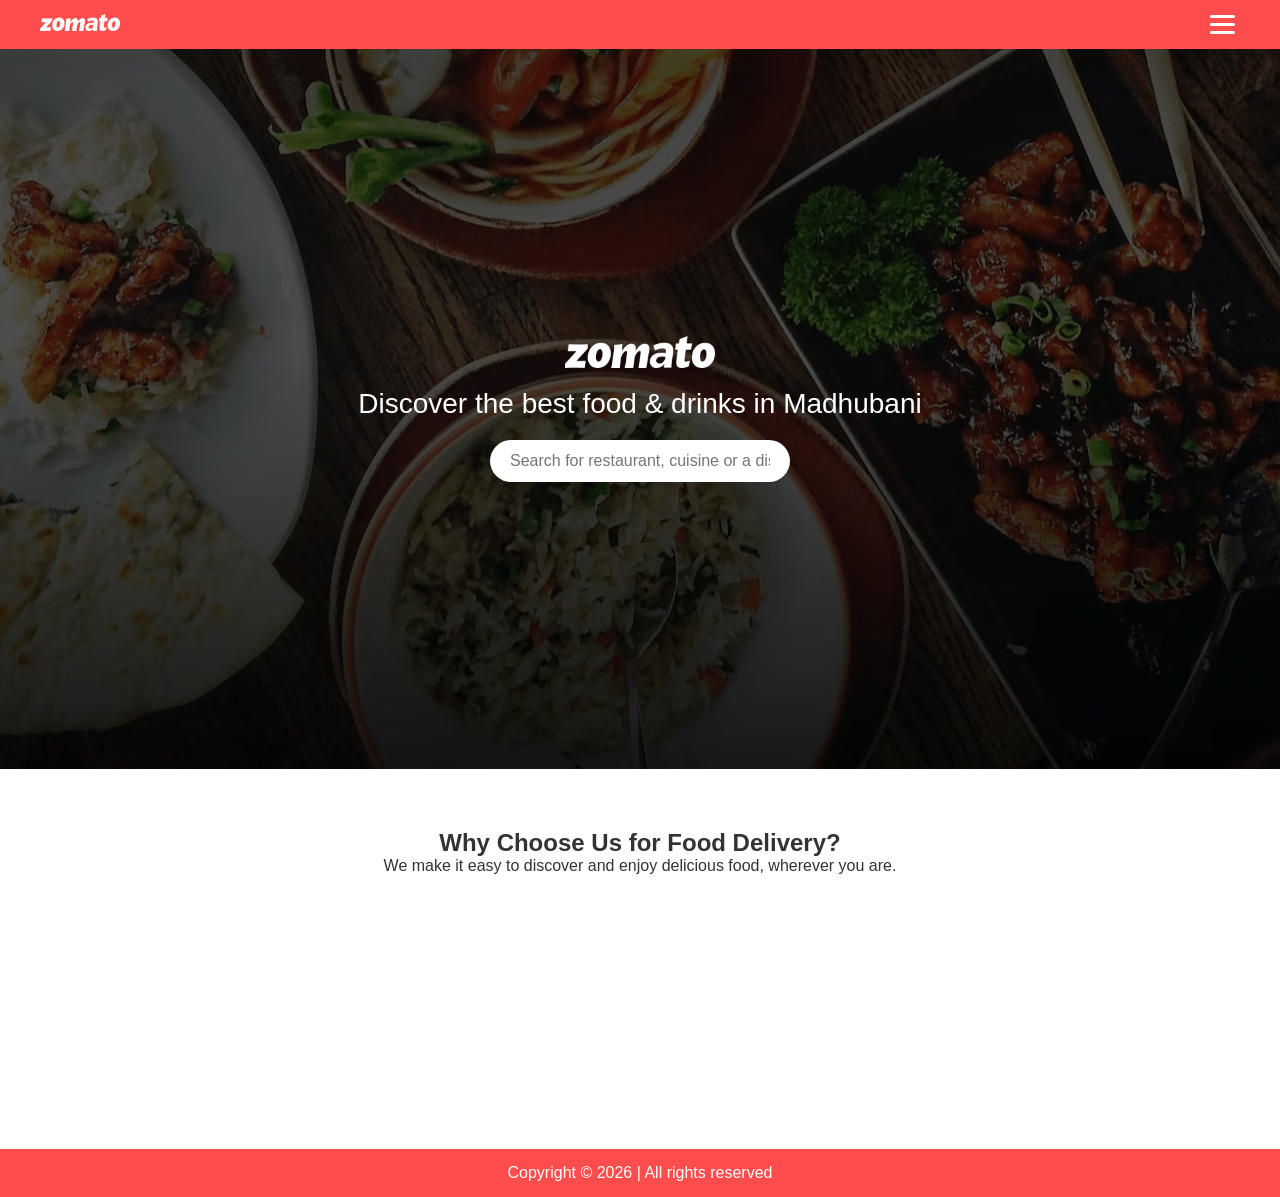
<file: index.html>
<!Doctype html>
<html lang="en">
  <head>
    <meta charset="UTF-8" />
    <meta name="viewport" content="width=device-width, initial-scale=1.0" />
    <title>Zomato - Order food online</title>
    <link rel="stylesheet" href="./css/style.css" />
  </head>

  <body>
    <header>
      <div class="logo">
        <img src="./image/logo.png" alt="Logo"/>
      </div>

     
      <div class="hamburger" onclick="toggleMenu()">
        <span></span>
        <span></span>
        <span></span>
      </div>

      
      <nav id="navMenu" class="nav-hidden">
  <ul>
    <li><a href="https://affan-anwar.github.io/zomato-web-app/">Home</a></li>
    <li><a href="./HTML/login.html">Login</a></li>
    <li><a href="./HTML/signup.html">Signup</a></li>
    <li><a href="./HTML/favorites.html">Favorites</a></li>
    <li><a href="./HTML/cart.html">Cart</a></li>
    <li><a href="./HTML/orders.html">Orders</a></li>
    <li><a href="./HTML/profile.html">Profile</a></li>
    <li><a href="./HTML/investor.html">Investor</a></li>
    <li><a href="./HTML/admin.html">Admin</a></li>
    <li><a href="./HTML/dashboard.html">Dashboard</a></li>
  </ul>
</nav>
    </header>

    <main>
      <section>
        <img src="./image/logo.png" alt="">
        <p>Discover the best food & drinks in Madhubani</p>
        <input placeholder="Search for restaurant, cuisine or a dish">
      </section>

      <section>
        <h2>Why Choose Us for Food Delivery?</h2>
        <p>We make it easy to discover and enjoy delicious food, wherever you are.</p>

        <div class="main-features">
          <div class="feature">
            <h3>Fast Delivery</h3>
            <p>Our reliable delivery partners ensure your food reaches you in no time.</p>
          </div>

          <div class="feature">
            <h3>Variety of Choices</h3>
            <p>From local favorites to global cuisines, we offer a wide range of options to satisfy every craving.</p>
          </div>

          <div class="feature">
            <h3>Easy Payment</h3>
            <p>Pay seamlessly through multiple payment options, including cash on delivery and online payments.</p>
          </div>
        </div>
      </section>
    </main>

    <footer>
      Copyright &copy; 2026 | All rights reserved
    </footer>

    <script src="./JavaScript/script.js"></script>
  </body>
</html>
</file>
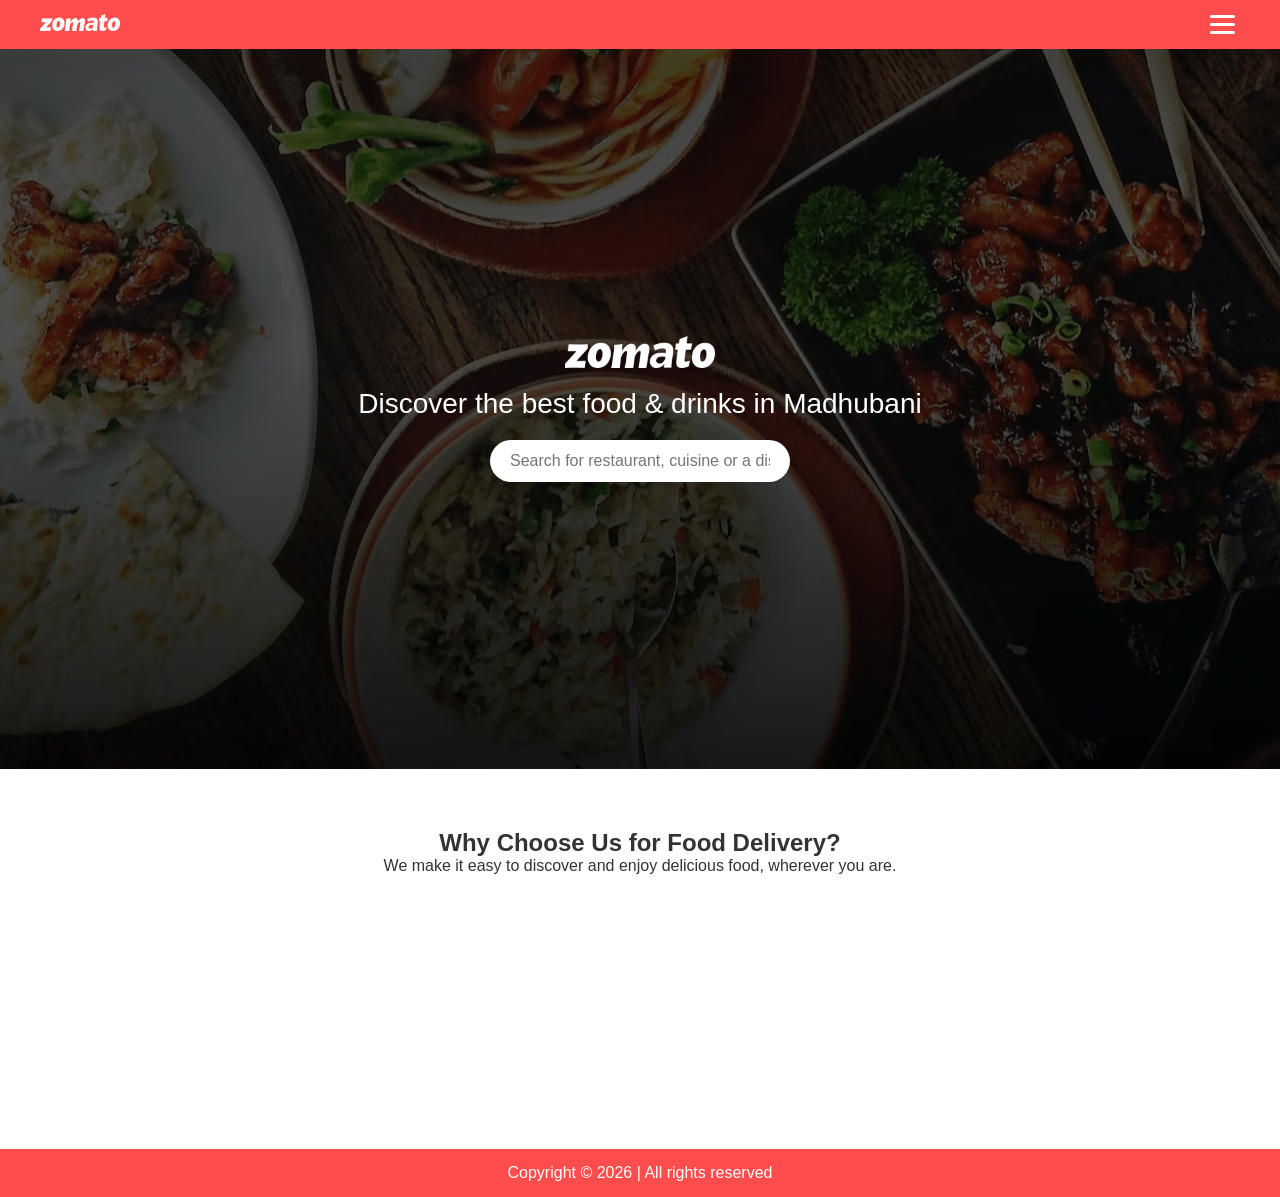
<file: HTML/index.html>
<!Doctype html>
<html lang="en">
  <head>
    <meta charset="UTF-8" />
    <meta name="viewport" content="width=device-width, initial-scale=1.0" />
    <title>Zomato - Order food online</title>
    <link rel="stylesheet" href="../css/style.css" />
  </head>

  <body>
    <header>
      <div class="logo">
        <img src="../image/logo.png" />
      </div>

     
      <div class="hamburger" onclick="toggleMenu()">
        <span></span>
        <span></span>
        <span></span>
      </div>

      
      <nav id="navMenu" class="nav-hidden">
        <ul>
          <li><a href="login.html">Login</a></li>
          <li><a href="signup.html">Signup</a></li>
          <li><a href="favorites.html">Favorites</a></li>
          <li><a href="cart.html">Cart</a></li>
          <li><a href="orders.html">Orders</a></li>
          <li><a href="profile.html">Profile</a></li>
          <li><a href="investor.html">Investor</a></li>
          <li><a href="admin.html">Admin</a></li>
          <li><a href="dashboard.html">Dashboard</a></li>
        </ul>
      </nav>
    </header>

    <main>
      <section>
        <img src="../image/logo.png" alt="">
        <p>Discover the best food & drinks in Madhubani</p>
        <input placeholder="Search for restaurant, cuisine or a dish">
      </section>

      <section>
        <h2>Why Choose Us for Food Delivery?</h2>
        <p>We make it easy to discover and enjoy delicious food, wherever you are.</p>

        <div class="main-features">
          <div class="feature">
            <h3>Fast Delivery</h3>
            <p>Our reliable delivery partners ensure your food reaches you in no time.</p>
          </div>

          <div class="feature">
            <h3>Variety of Choices</h3>
            <p>From local favorites to global cuisines, we offer a wide range of options to satisfy every craving.</p>
          </div>

          <div class="feature">
            <h3>Easy Payment</h3>
            <p>Pay seamlessly through multiple payment options, including cash on delivery and online payments.</p>
          </div>
        </div>
      </section>
    </main>

    <footer>
      Copyright &copy; 2026 | All rights reserved
    </footer>

    <script src="../JavaScript/script.js"></script>
  </body>
</html>
</file>
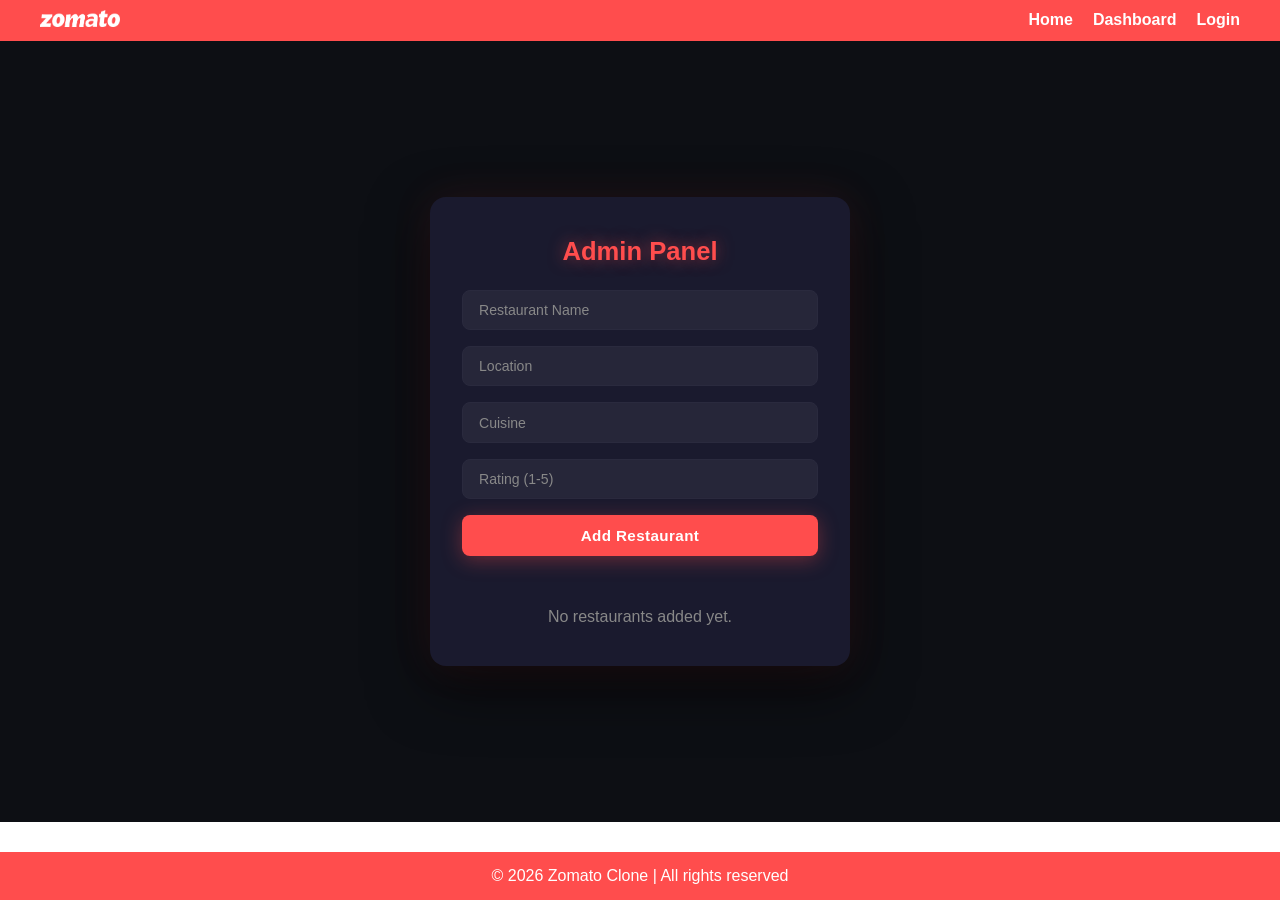
<file: HTML/admin.html>
<!DOCTYPE html>
<html lang="en">
<head>
<title>Admin Panel | Zomato Clone</title>
<link rel="stylesheet" href="../css/style.css"/>
</head>
<body>

<header>
  <div class="logo">
    <img src="../image/logo.png" alt="Logo"/>
  </div>
  <nav>
    <ul>
      <a href="../index.html">Home</a>
      <li><a href="dashboard.html">Dashboard</a></li>
      <li><a href="login.html">Login</a></li>
    </ul>
  </nav>
</header>

<main class="form-container">
  <div class="form-box">
    <h2>Admin Panel</h2>

    <div class="input-box">
      <input type="text" id="adminName" placeholder="Restaurant Name"/>
    </div>

    <div class="input-box">
      <input type="text" id="adminLocation" placeholder="Location"/>
    </div>

    <div class="input-box">
      <input type="text" id="adminCuisine" placeholder="Cuisine"/>
    </div>

    <div class="input-box">
      <input type="number" id="adminRating" placeholder="Rating (1-5)" min="1" max="5"/>
    </div>

    <button class="btn" onclick="adminAdd()">Add Restaurant</button>

    <p id="adminMsg"></p>

    <div id="restaurantList" style="margin-top:20px; width:100%;"></div>
  </div>
</main>

<footer>
  <p>&copy; 2026 Zomato Clone | All rights reserved</p>
</footer>

<script src="../JavaScript/script.js"></script>
</body>
</html>
</file>
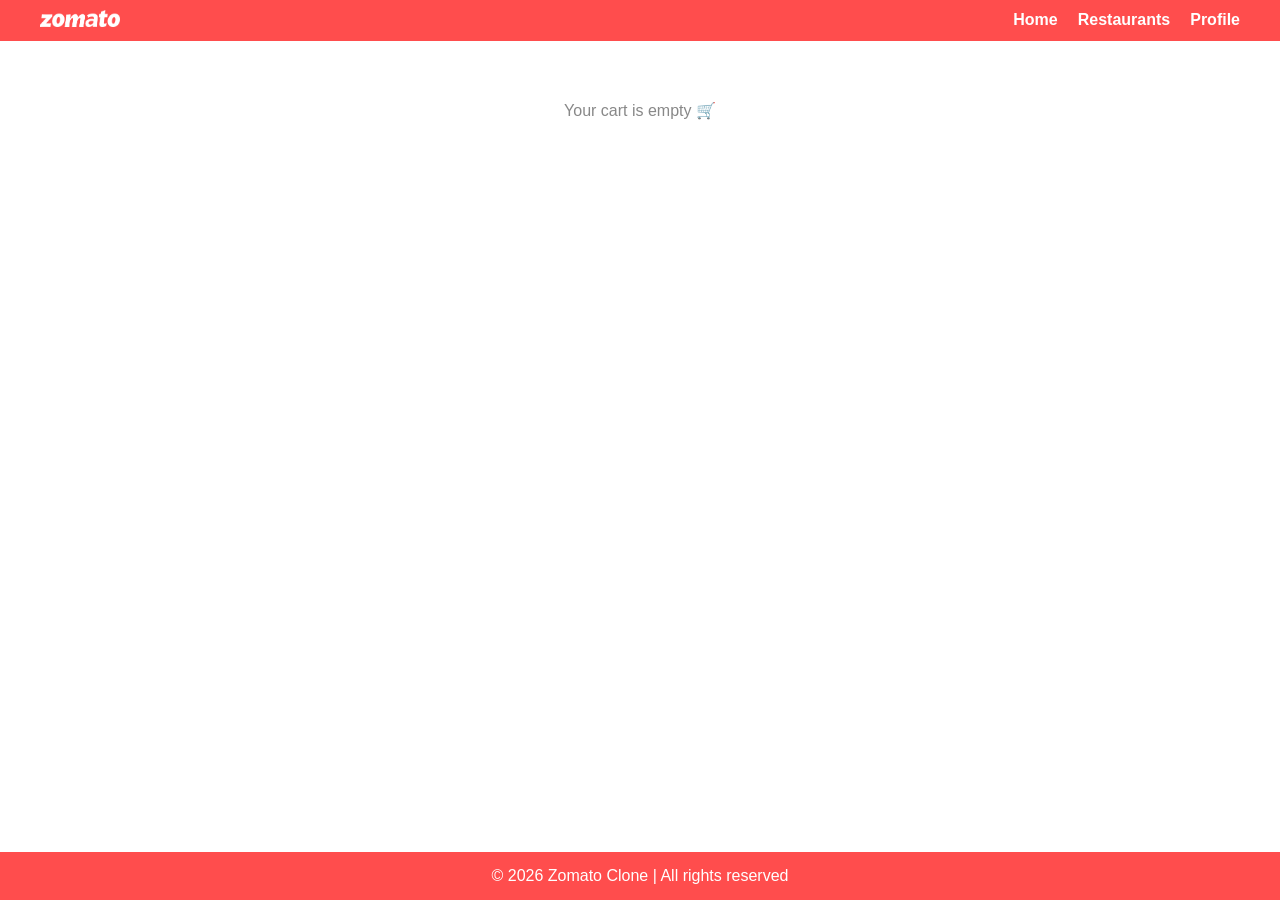
<file: HTML/cart.html>
<!DOCTYPE html>
<html lang="en">
<head>
<title>Cart | Zomato Clone</title>
<link rel="stylesheet" href="../css/style.css"/>
</head>
<body>

<header>
  <div class="logo">
    <img src="../image/logo.png" alt="Logo"/>
  </div>
 <nav>
  <ul>
    <li><a href="../index.html">Home</a></li>
    <li><a href="restaurants.html">Restaurants</a></li>
    <li><a href="profile.html">Profile</a></li>
  </ul>
</nav>
</header>

<main id="cart" style="padding: 20px; max-width: 800px; margin: 0 auto;"></main>

<footer>
  <p>&copy; 2026 Zomato Clone | All rights reserved</p>
</footer>

<script src="../JavaScript/script.js"></script>
</body>
</html>
</file>
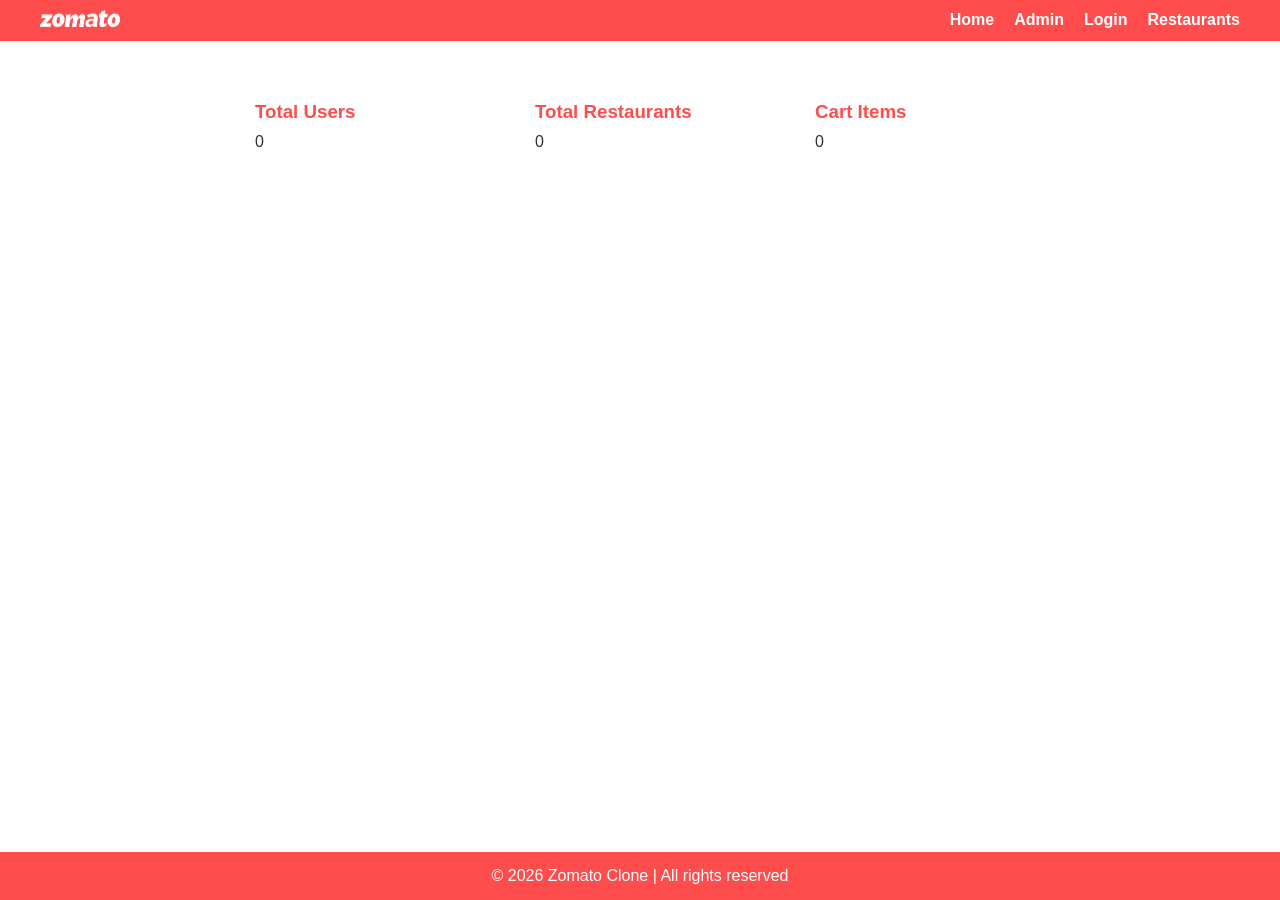
<file: HTML/dashboard.html>
<!DOCTYPE html>
<html lang="en">
<head>
<title>Dashboard | Zomato Clone</title>
<link rel="stylesheet" href="../css/style.css"/>
</head>
<body>

<header>
  <div class="logo">
    <img src="../image/logo.png" alt="Logo"/>
  </div>
  <nav>
    <ul>
    <a href="../index.html">Home</a>
      <li><a href="admin.html">Admin</a></li>
      <li><a href="login.html">Login</a></li>
      <li><a href="dashboard.html">Restaurants</a></li>
    </ul>
  </nav>
</header>

<main>
  <div class="main-features" style="margin-top: 40px;">

    <div class="feature">
      <h3>Total Users</h3>
      <p id="totalUsers">0</p>
    </div>

    <div class="feature">
      <h3>Total Restaurants</h3>
      <p id="totalRestaurants">0</p>
    </div>

    <div class="feature">
      <h3>Cart Items</h3>
      <p id="totalCart">0</p>
    </div>

  </div>
</main>

<footer>
  <p>&copy; 2026 Zomato Clone | All rights reserved</p>
</footer>

<script src="../JavaScript/script.js"></script>
</body>
</html>
</file>
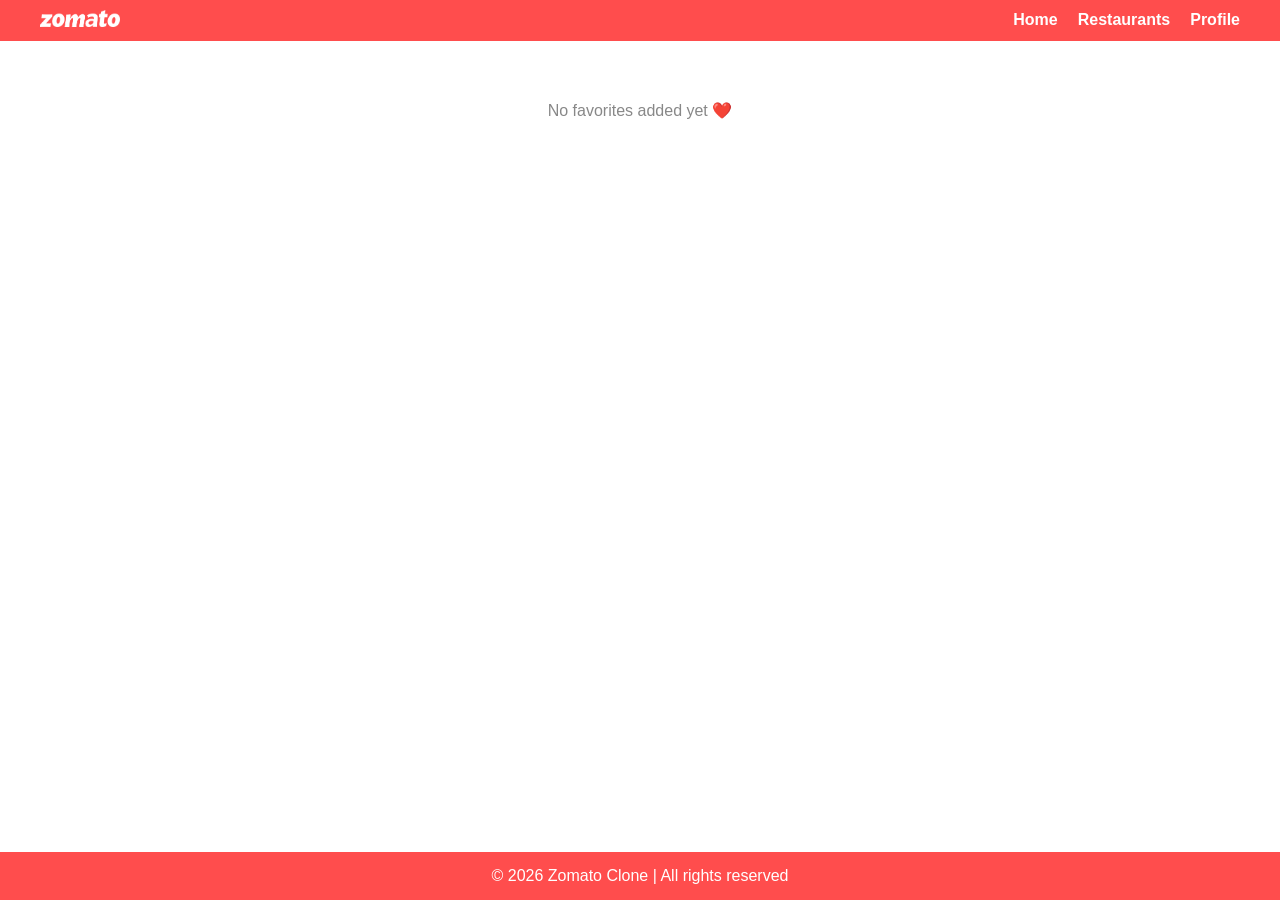
<file: HTML/favorites.html>
<!-- favorites.html mein ye sahi hona chahiye -->
<!DOCTYPE html>
<html lang="en">
<head>
<title>Favorites | Zomato Clone</title>
<link rel="stylesheet" href="../css/style.css"/>
</head>
<body>

<header>
  <div class="logo">
    <img src="../image/logo.png" alt="Logo"/>
  </div>
 <nav>
    <ul>
      <li><a href="../index.html">Home</a></li>
      <li><a href="restaurants.html">Restaurants</a></li>
      <li><a href="profile.html">Profile</a></li>
    </ul>
  </nav>
</header>

<main>
  <div id="favoritesList" style="padding:20px; max-width:800px; margin:0 auto;">
    <p style="text-align:center; color:#888; margin-top:40px;">
      No favorites added yet ❤️
    </p>
  </div>
</main>

<footer>
  <p>&copy; 2026 Zomato Clone | All rights reserved</p>
</footer>

<script src="../JavaScript/script.js"></script>
</body>
</html>
</file>
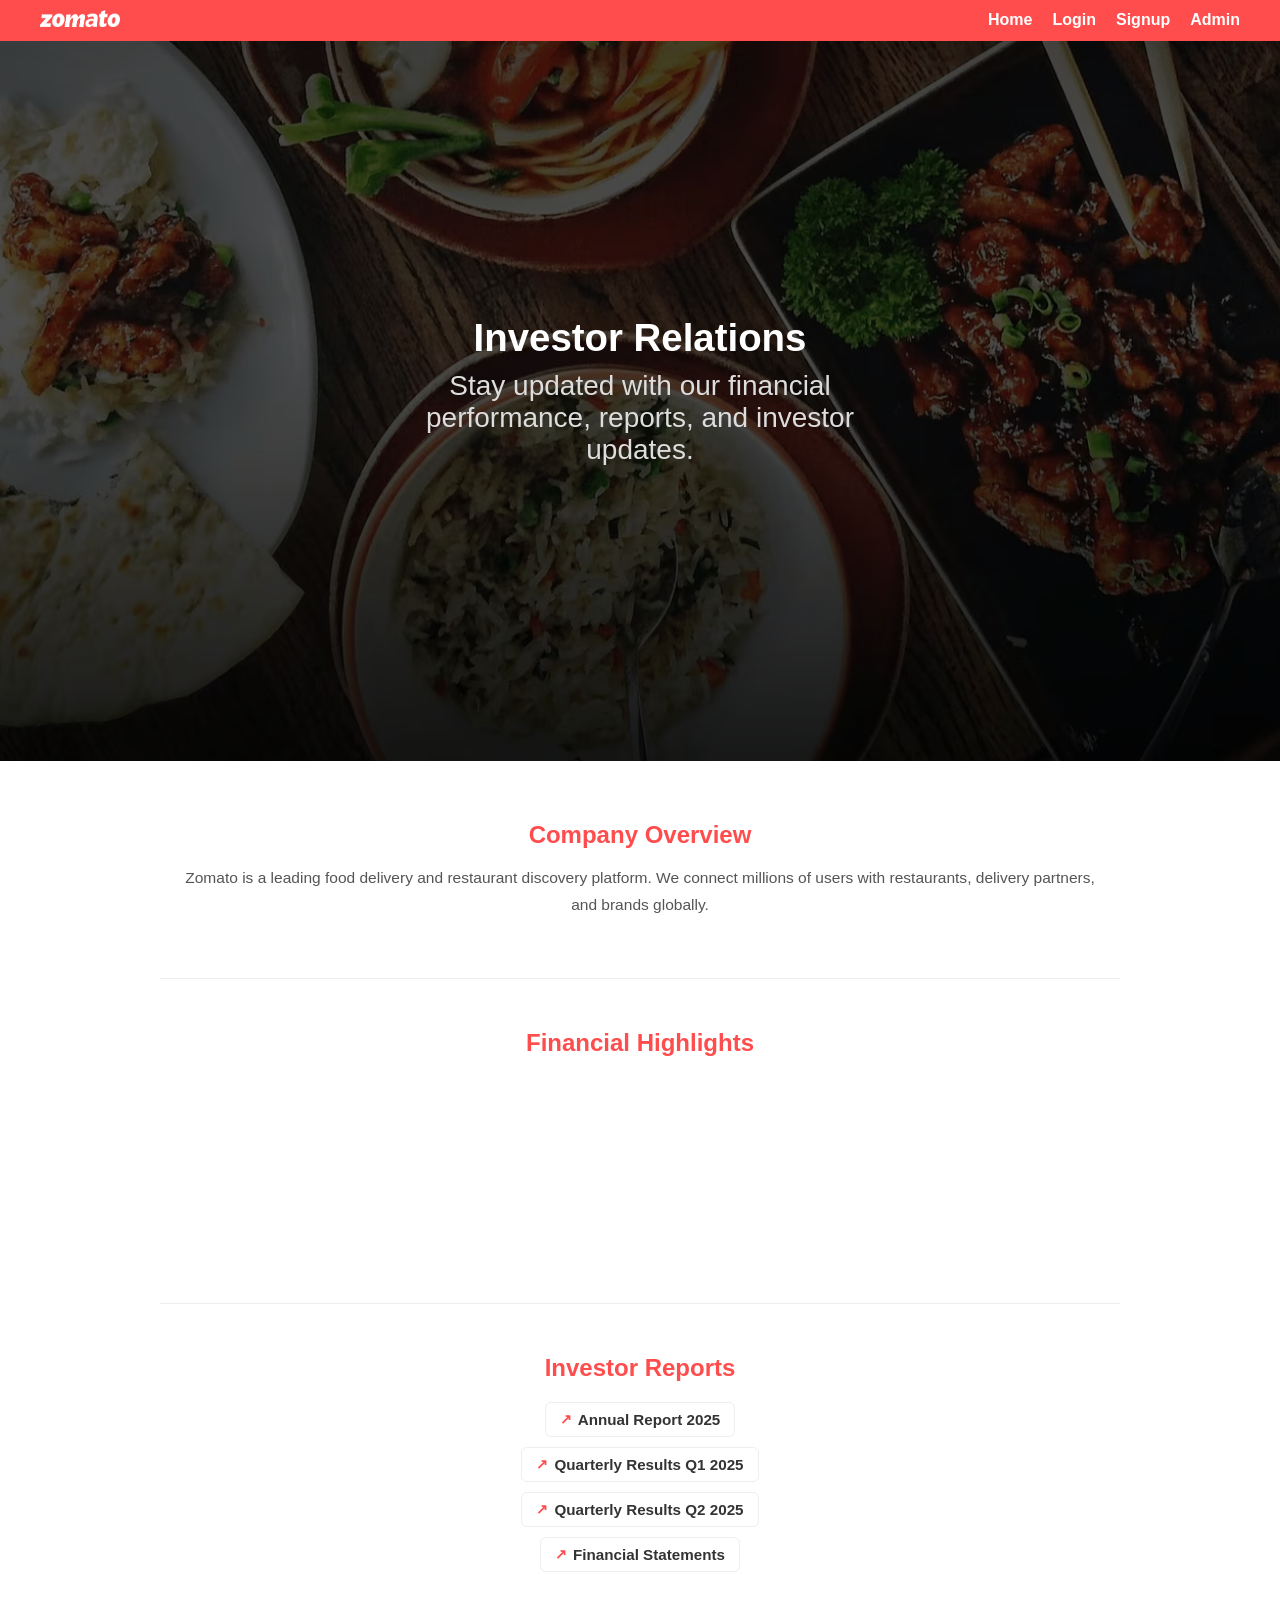
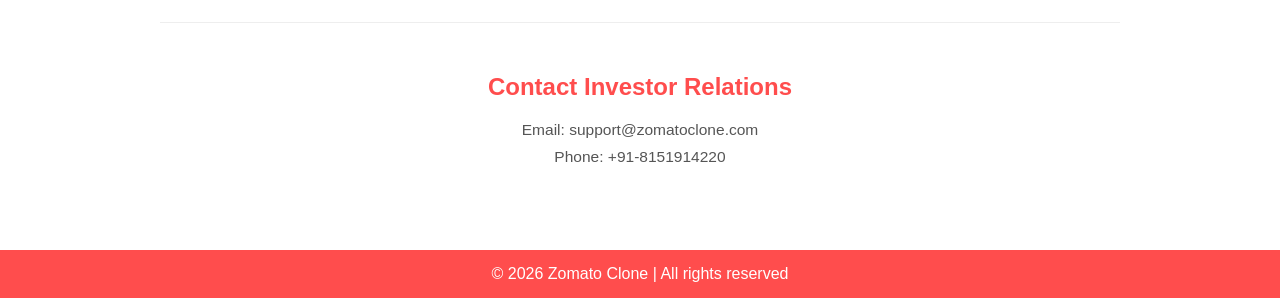
<file: HTML/investor.html>
<!DOCTYPE html>
<html lang="en">
<head>
    <meta charset="UTF-8" />
    <meta name="viewport" content="width=device-width, initial-scale=1.0" />
    <title>Zomato Clone | Investor Relations</title>
    <link rel="stylesheet" href="../css/style.css" />
</head>

<body>

    <!-- HEADER -->
    <header>
        <div class="logo">
            <img src="../image/logo.png" alt="Zomato Logo" />
        </div>
        <nav>
            <ul>
                <a href="../index.html">Home</a>
                <li><a href="login.html">Login</a></li>
                <li><a href="signup.html">Signup</a></li>
                <li><a href="admin.html">Admin</a></li>
            </ul>
        </nav>
    </header>

    <!-- MAIN -->
    <main>

        <!-- HERO SECTION -->
        <section class="investor-hero">
            <h1>Investor Relations</h1>
            <p>Stay updated with our financial performance, reports, and investor updates.</p>
        </section>

        <!-- COMPANY OVERVIEW -->
        <section class="investor-section">
            <h2>Company Overview</h2>
            <p>
                Zomato is a leading food delivery and restaurant discovery platform.
                We connect millions of users with restaurants, delivery partners, and brands globally.
            </p>
        </section>

        <!-- FINANCIAL HIGHLIGHTS -->
        <section class="investor-section">
            <h2>Financial Highlights</h2>
            <div class="main-features">
                <div class="feature">
                    <h3>Revenue Growth</h3>
                    <p>Consistent growth driven by increasing demand and expansion.</p>
                </div>
                <div class="feature">
                    <h3>Global Presence</h3>
                    <p>Operating in multiple countries with a strong user base.</p>
                </div>
                <div class="feature">
                    <h3>Strong Partnerships</h3>
                    <p>Collaborating with restaurants and delivery partners worldwide.</p>
                </div>
            </div>
        </section>

        <!-- INVESTOR REPORTS -->
        <section class="investor-section">
            <h2>Investor Reports</h2>
            <ul class="report-list">
                <li><a href="#">Annual Report 2025</a></li>
                <li><a href="#">Quarterly Results Q1 2025</a></li>
                <li><a href="#">Quarterly Results Q2 2025</a></li>
                <li><a href="#">Financial Statements</a></li>
            </ul>
        </section>

        <!-- CONTACT -->
        <section class="investor-section">
            <h2>Contact Investor Relations</h2>
            <p>Email: support@zomatoclone.com</p>
            <p>Phone: +91-8151914220</p>
        </section>

    </main>

    <!-- FOOTER -->
    <footer>
        <p>&copy; 2026 Zomato Clone | All rights reserved</p>
    </footer>

    <script src="../JavaScript/script.js"></script>
</body>
</html>
</file>
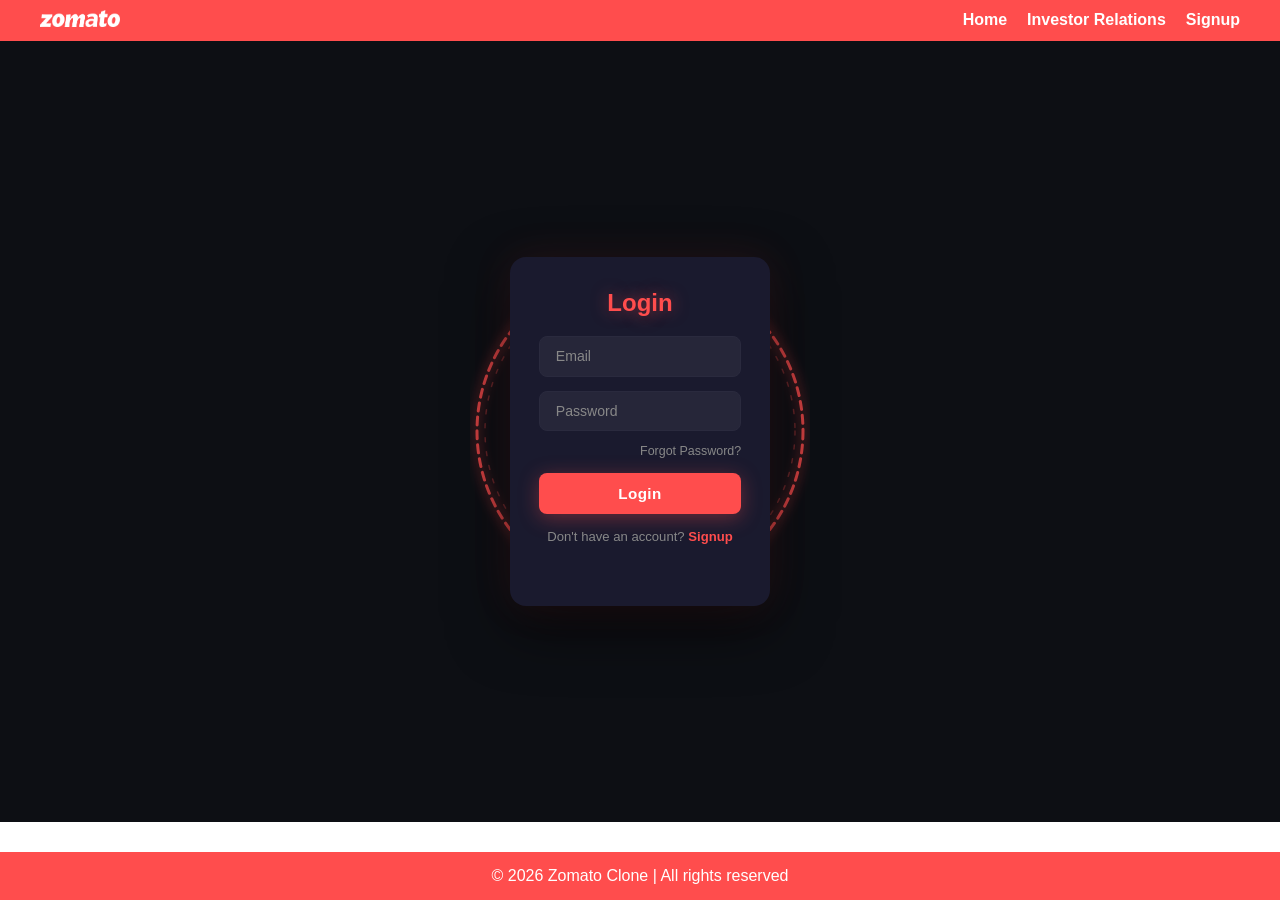
<file: HTML/login.html>
<!DOCTYPE html>
<html lang="en">
<head>
    <meta charset="UTF-8">
    <meta name="viewport" content="width=device-width, initial-scale=1.0">
    <title>Zomato Clone | Login</title>
    <link rel="stylesheet" href="../css/style.css">
</head>
<body>

<!-- HEADER -->
<header>
    <div class="logo">
        <img src="../image/logo.png" alt="Zomato Logo">
    </div>

    <nav>
        <ul>
            <li><a href="../index.html">Home</a></li>
            <li><a href="investor.html">Investor Relations</a></li>
            <li><a href="signup.html">Signup</a></li>
        </ul>
    </nav>
</header>

<!-- MAIN -->
<main class="form-container">
    <div class="ring-wrapper">

        <svg class="ring" viewBox="0 0 340 340">
            <circle cx="170" cy="170" r="163"/>
        </svg>

        <svg class="ring2" viewBox="0 0 324 324">
            <circle cx="162" cy="162" r="155"/>
        </svg>

        <div class="form-box">
            <h2>Login</h2>

            <div class="input-box">
                <input type="email" id="email" placeholder="Email" required>
            </div>

            <div class="input-box">
                <input type="password" id="password" placeholder="Password" required>
            </div>

            <div class="forgot-password">
                <a href="#">Forgot Password?</a>
            </div>

            <button type="submit" class="btn">Login</button>

            <div class="signup-link">
                Don't have an account? <a href="signup.html">Signup</a>
            </div>

            <p id="message"></p>
        </div>

    </div>
</main>

<!-- FOOTER -->
<footer>
    <p>&copy; 2026 Zomato Clone | All rights reserved</p>
</footer>

<script src="../JavaScript/script.js"></script>
</body>
</html>
</file>
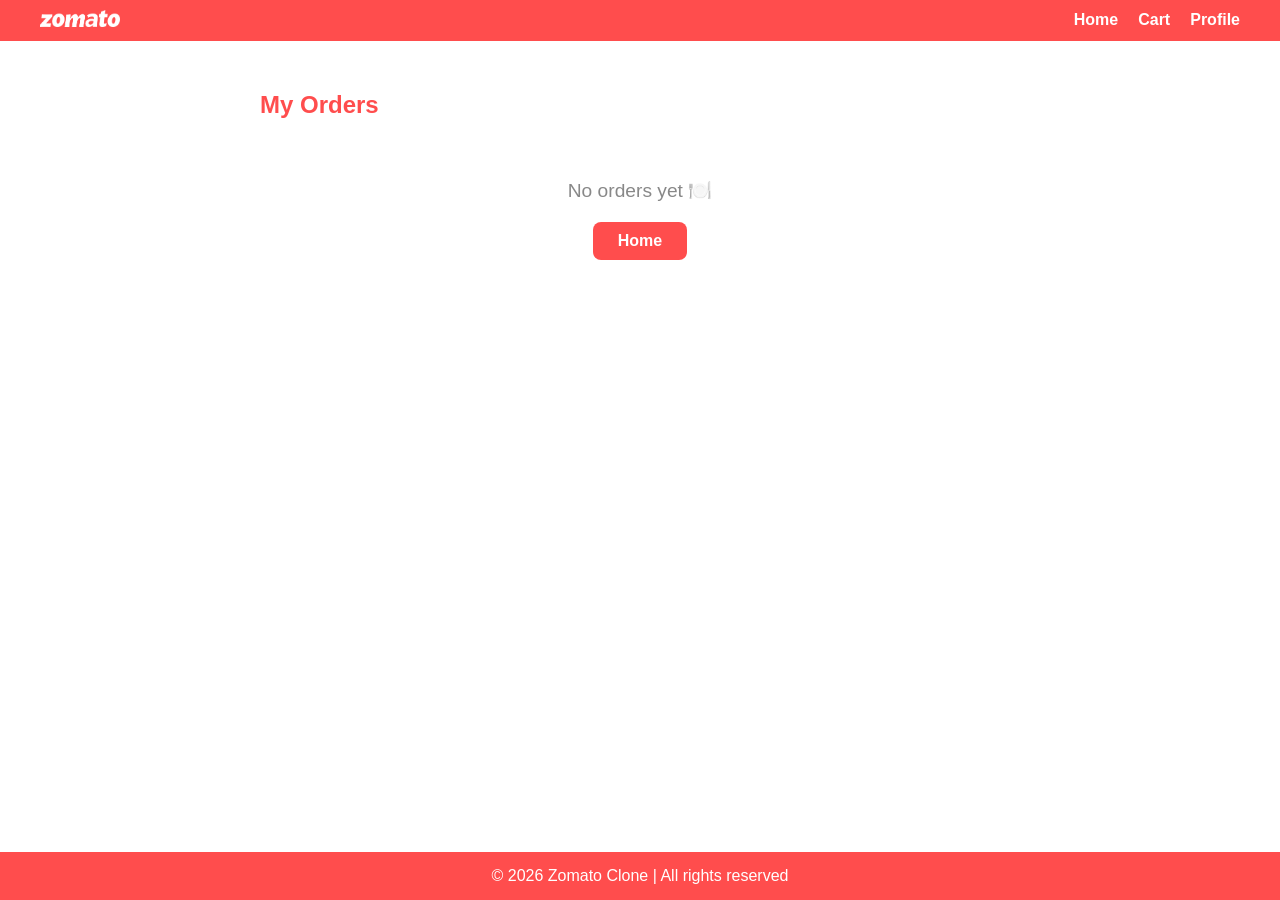
<file: HTML/order.html>
<!DOCTYPE html>
<html lang="en">
<head>
<title>Orders | Zomato Clone</title>
<link rel="stylesheet" href="../css/style.css"/>
</head>
<body>

<header>
  <div class="logo">
    <img src="../image/logo.png" alt="Logo"/>
  </div>
  <nav>
    <ul>
      <li><a href="index.html">Home</a></li>
      <li><a href="cart.html">Cart</a></li>
      <li><a href="profile.html">Profile</a></li>
    </ul>
  </nav>
</header>

<main>
  <div class="orders-container">

    <h2 class="orders-title">My Orders</h2>

    <div id="ordersList"></div>

  </div>
</main>

<footer>
  <p>&copy; 2026 Zomato Clone | All rights reserved</p>
</footer>

<script src="../JavaScript/script.js"></script>
</body>
</html>
</file>
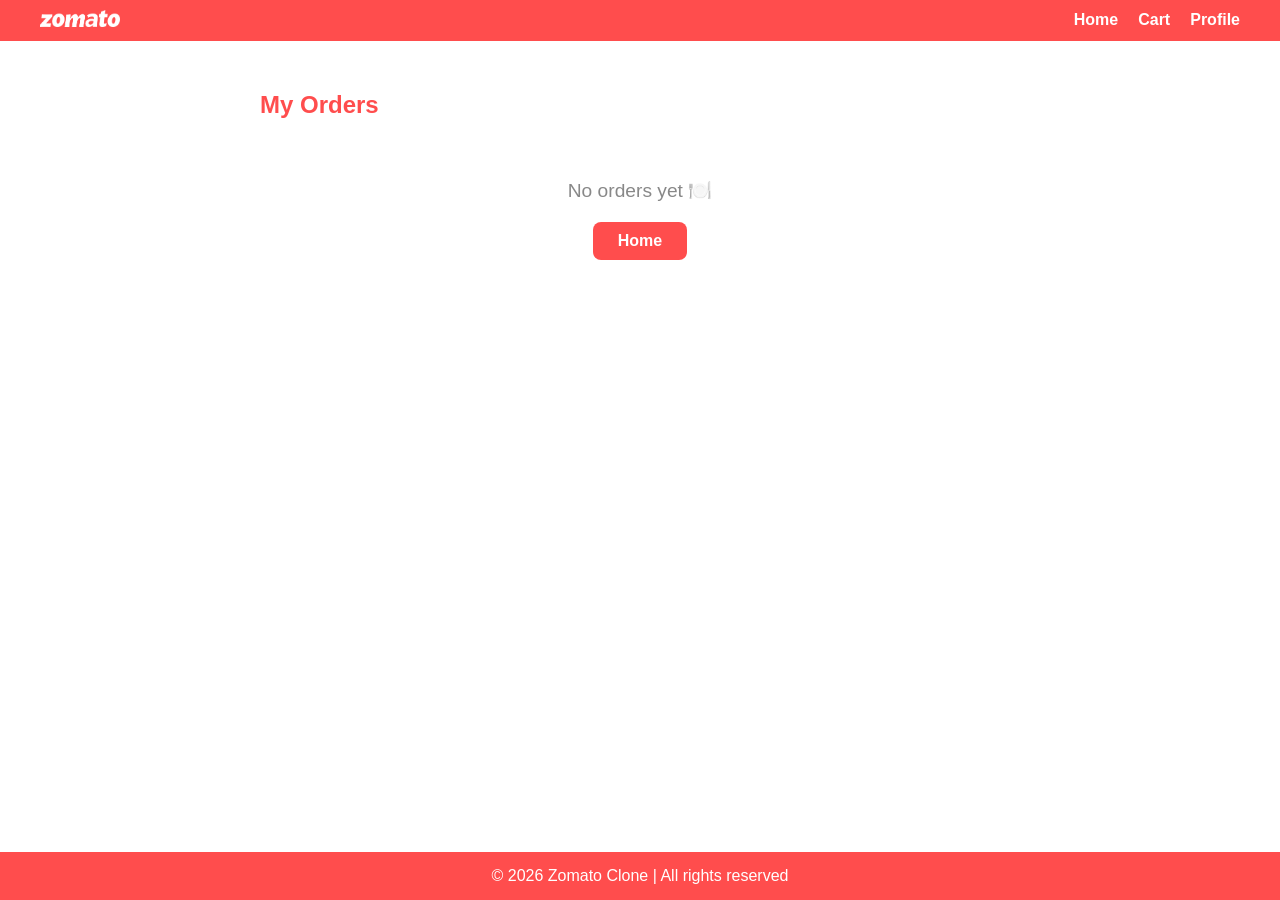
<file: HTML/orders.html>
<!DOCTYPE html>
<html lang="en">
<head>
<title>Orders | Zomato Clone</title>
<link rel="stylesheet" href="../css/style.css"/>
</head>
<body>

<header>
  <div class="logo">
    <img src="../image/logo.png" alt="Logo"/>
  </div>
  <nav>
    <ul>
      <a href="../index.html">Home</a>
      <li><a href="cart.html">Cart</a></li>
      <li><a href="profile.html">Profile</a></li>
    </ul>
  </nav>
</header>

<main>
  <div class="orders-container">
    <h2 class="orders-title">My Orders</h2>
    <div id="ordersList"></div>
  </div>
</main>

<footer>
  <p>&copy; 2026 Zomato Clone | All rights reserved</p>
</footer>

<script src="../JavaScript/script.js"></script>
</body>
</html>
</file>
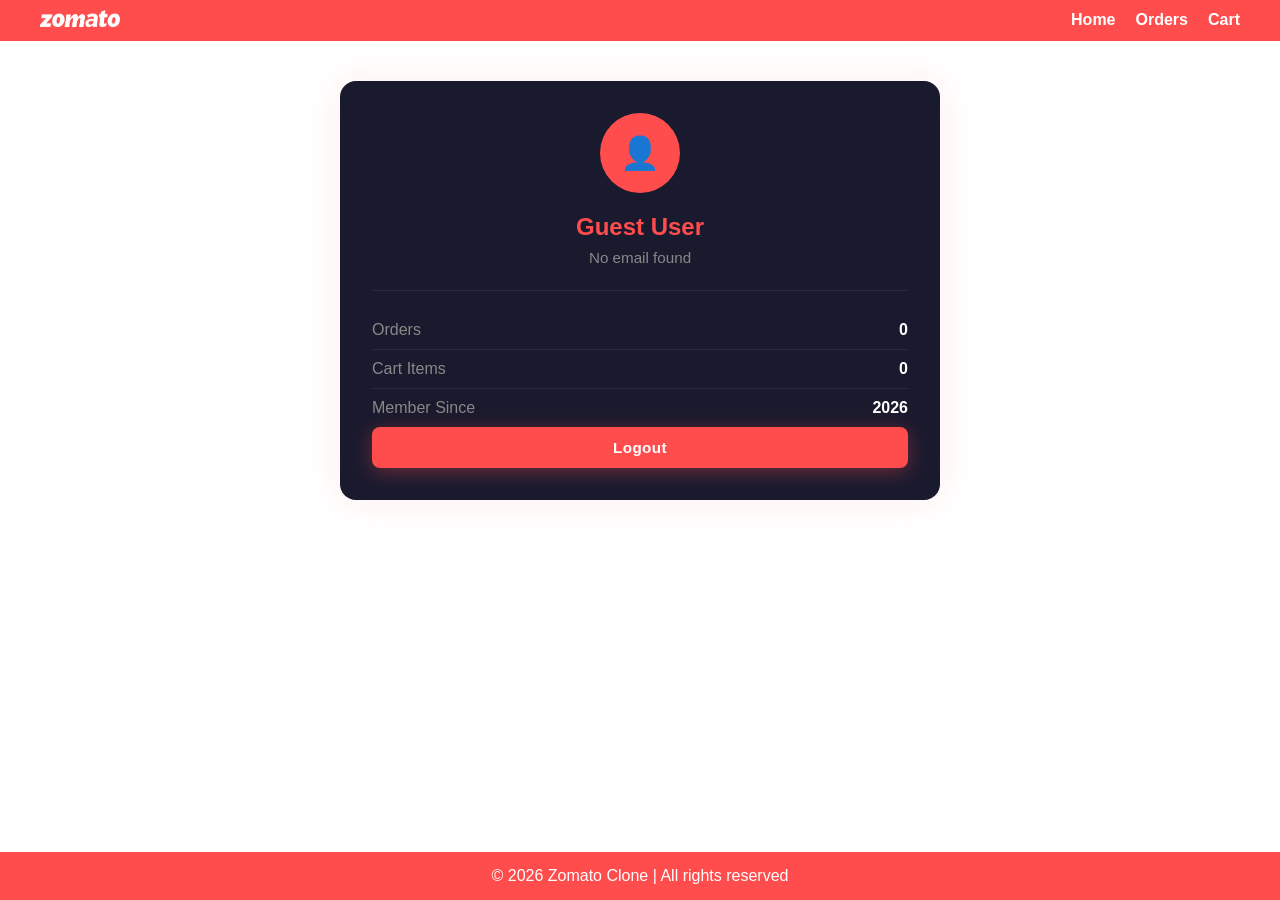
<file: HTML/profile.html>
<!DOCTYPE html>
<html lang="en">
<head>
<title>Profile | Zomato Clone</title>
<link rel="stylesheet" href="../css/style.css"/>
</head>
<body>

<header>
  <div class="logo">
    <img src="../image/logo.png" alt="Logo"/>
  </div>
  <nav>
    <ul>
      <a href="../index.html">Home</a>
      <li><a href="orders.html">Orders</a></li>
      <li><a href="cart.html">Cart</a></li>
    </ul>
  </nav>
</header>

<main>
  <div class="profile-card">

    <div class="profile-avatar">👤</div>

    <h2 id="profileName" class="profile-name">Guest User</h2>
    <p id="profileEmail" class="profile-email">No email found</p>

    <div class="profile-stats">

      <div class="profile-stat-row">
        <span class="stat-label">Orders</span>
        <span id="profileOrders" class="stat-value">0</span>
      </div>

      <div class="profile-stat-row">
        <span class="stat-label">Cart Items</span>
        <span id="profileCart" class="stat-value">0</span>
      </div>

      <div class="profile-stat-row">
        <span class="stat-label">Member Since</span>
        <span id="profileDate" class="stat-value">2026</span>
      </div>

    </div>

    <button class="btn" onclick="logoutUser()">Logout</button>

  </div>
</main>

<footer>
  <p>&copy; 2026 Zomato Clone | All rights reserved</p>
</footer>

<script src="../JavaScript/script.js"></script>
</body>
</html>
</file>
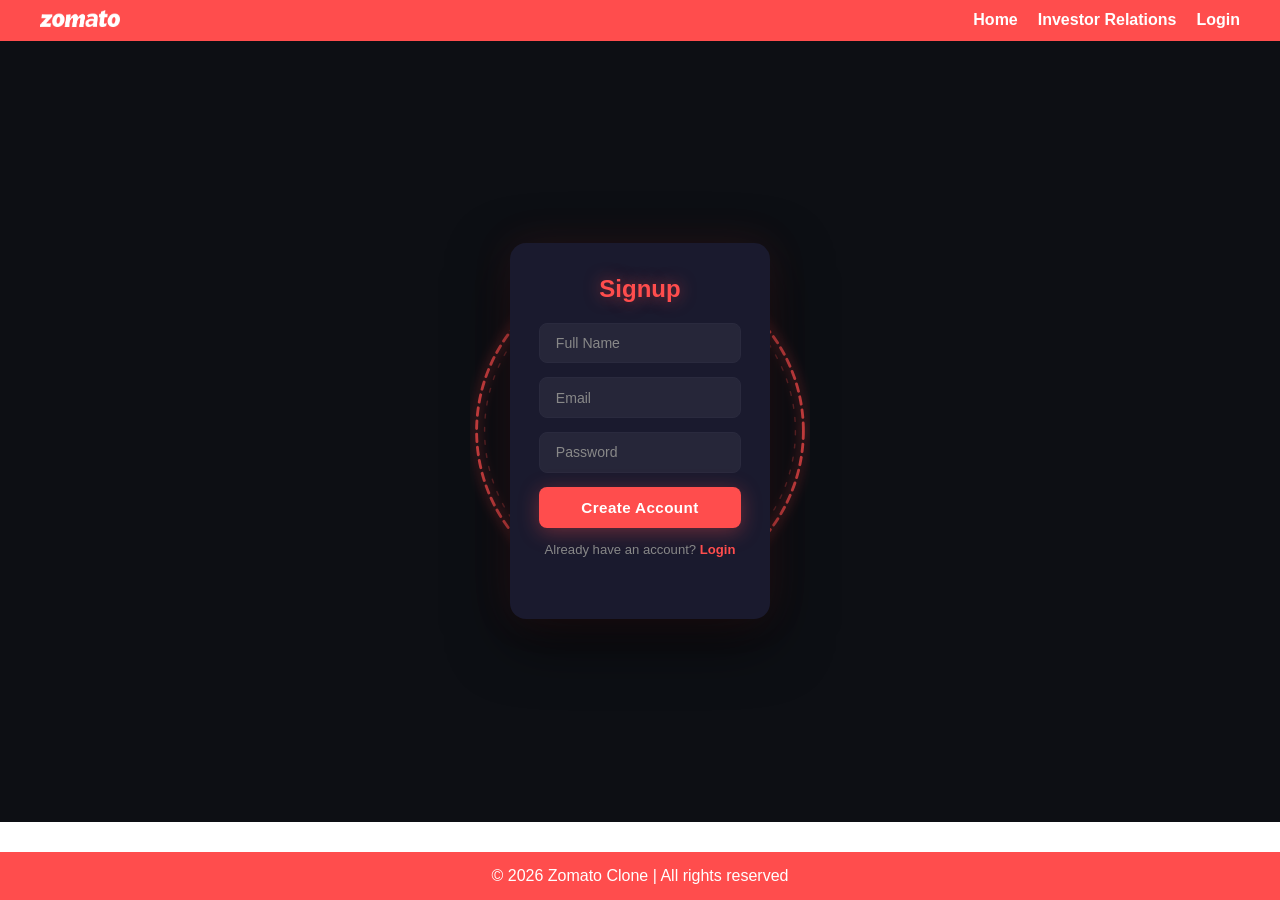
<file: HTML/signup.html>
<!DOCTYPE html>
<html lang="en">
<head>
    <meta charset="UTF-8">
    <meta name="viewport" content="width=device-width, initial-scale=1.0">
    <title>Zomato Clone | Signup</title>
    <link rel="stylesheet" href="../css/style.css">
</head>
<body>

<!-- HEADER -->
<header>
    <div class="logo">
        <img src="../image/logo.png" alt="Zomato Logo">
    </div>
    <nav>
        <ul>
           <a href="../index.html">Home</a>
            <li><a href="investor.html">Investor Relations</a></li>
            <li><a href="login.html">Login</a></li>
        </ul>
    </nav>
</header>

<!-- MAIN -->
<main class="form-container">
    <div class="ring-wrapper">

        <svg class="ring" viewBox="0 0 360 360">
            <circle cx="180" cy="180" r="173"/>
        </svg>

        <svg class="ring2" viewBox="0 0 344 344">
            <circle cx="172" cy="172" r="165"/>
        </svg>

        <div class="form-box">
            <h2>Signup</h2>

            <div class="input-box">
                <input type="text" id="name" placeholder="Full Name" required>
            </div>

            <div class="input-box">
                <input type="email" id="email" placeholder="Email" required>
            </div>

            <div class="input-box">
                <input type="password" id="password" placeholder="Password" minlength="6" required>
            </div>

            <button type="submit" class="btn">Create Account</button>

            <div class="login-link">
                Already have an account? <a href="login.html">Login</a>
            </div>

            <p id="message"></p>
        </div>

    </div>
</main>

<!-- FOOTER -->
<footer>
    <p>&copy; 2026 Zomato Clone | All rights reserved</p>
</footer>

<script src="../JavaScript/script.js"></script>
</body>
</html>
</file>
<file: css/style.css>
/* ===== RESET ===== */
* {
  margin: 0;
  padding: 0;
  box-sizing: border-box;
  font-family: Arial, sans-serif;
}

body {
  background-color: #fff;
  color: #333;
  display: flex;
  flex-direction: column;
  min-height: 100vh;
}

/* ===== HEADER ===== */
header {
  display: flex;
  justify-content: space-between;
  align-items: center;
  padding: 10px 40px;
  background-color: #ff4d4d;
  position: relative;
}

.logo img {
  width: 80px;
  height: auto;
}

header nav ul {
  list-style: none;
  display: flex;
  align-items: center;
  gap: 20px;
  margin: 0;
  padding: 0;
}

header nav ul li {
  margin: 0;
  list-style: none;
}

header nav ul li a,
header nav ul > a {
  text-decoration: none;
  color: white;
  font-weight: bold;
  transition: 0.3s;
}

header nav ul li a:hover,
header nav ul > a:hover {
  color: black;
}

/* ===== HERO SECTION ===== */
main section:first-child {
  height: 80vh;
  background: url('../image/camlin.png') no-repeat center center/cover;
  display: flex;
  flex-direction: column;
  justify-content: center;
  align-items: center;
  color: white;
  text-align: center;
  position: relative;
}

main section:first-child::before {
  content: "";
  position: absolute;
  width: 100%;
  height: 100%;
  background: rgba(0,0,0,0.5);
}

main section:first-child img,
main section:first-child p,
main section:first-child input {
  position: relative;
  z-index: 1;
}

main section:first-child img {
  width: 150px;
  margin-bottom: 20px;
}

main section:first-child p {
  font-size: 28px;
  margin-bottom: 20px;
}

/* ===== SEARCH BAR ANIMATION ===== */
main section:first-child input {
  padding: 12px 20px;
  width: 300px;
  border-radius: 25px;
  border: none;
  outline: none;
  font-size: 16px;
  transition: all 0.4s ease;
}

main section:first-child input:focus {
  width: 420px;
  box-shadow: 0 0 12px #ff4d4d;
}

/* ===== FEATURES SECTION ===== */
main section:nth-child(2) {
  padding: 60px 20px;
  text-align: center;
}

.main-features {
  display: flex;
  justify-content: center;
  gap: 30px;
  margin-top: 40px;
  flex-wrap: wrap;
}

.feature {
  width: 250px;
  padding: 20px;
  border-radius: 10px;
  background: #f9f9f9;
  box-shadow: 0 4px 10px rgba(0,0,0,0.1);
  transition: transform 0.3s, box-shadow 0.3s;
}

.feature:hover {
  transform: translateY(-10px);
  box-shadow: 0 8px 20px rgba(0,0,0,0.2);
}

.feature h3 {
  color: #ff4d4d;
  margin-bottom: 10px;
}

/* ===== FOOTER ===== */
footer {
  background-color: #ff4d4d;
  color: white;
  text-align: center;
  padding: 15px;
  margin-top: 30px;
}

/* ===== MAIN ===== */
main {
  flex: 1;
}

/* ===== RESPONSIVE ===== */
@media (max-width: 768px) {
  header {
    flex-direction: column;
  }

  header nav ul {
    margin-top: 10px;
    flex-wrap: wrap;
    justify-content: center;
  }

  .logo img {
    width: 60px;
  }

  main section:first-child input {
    width: 80%;
  }

  main section:first-child input:focus {
    width: 90%;
  }
}


/* =============================================
   LOGIN & SIGNUP — Ring Animation
   ============================================= */
.form-container {
  display: flex;
  justify-content: center;
  align-items: center;
  min-height: calc(100vh - 130px);
  background: #0d0f14;
}

.ring-wrapper {
  position: relative;
  width: 340px;
  height: 340px;
  display: flex;
  align-items: center;
  justify-content: center;
}

.ring-wrapper .ring {
  position: absolute;
  inset: 0;
  width: 100%;
  height: 100%;
  pointer-events: none;
  animation: spinRing 8s linear infinite;
}

.ring-wrapper .ring circle {
  fill: none;
  stroke: #ff4d4d;
  stroke-width: 3;
  stroke-dasharray: 8 6;
  stroke-linecap: round;
  opacity: 0.8;
  filter: drop-shadow(0 0 6px #ff4d4d);
}

.ring-wrapper .ring2 {
  position: absolute;
  inset: 8px;
  width: calc(100% - 16px);
  height: calc(100% - 16px);
  pointer-events: none;
  animation: spinRing 12s linear infinite reverse;
}

.ring-wrapper .ring2 circle {
  fill: none;
  stroke: rgba(255, 77, 77, 0.3);
  stroke-width: 1.5;
  stroke-dasharray: 4 10;
  stroke-linecap: round;
}

@keyframes spinRing {
  from {
    transform: rotate(0deg);
  }

  to {
    transform: rotate(360deg);
  }
}

.form-box {
  position: relative;
  z-index: 1;
  background: #1a1a2e;
  border-radius: 16px;
  padding: 2rem 1.8rem;
  width: 260px;
  display: flex;
  flex-direction: column;
  align-items: center;
  gap: 0.9rem;
  box-shadow: 0 0 40px rgba(255, 77, 77, 0.1),
              0 20px 60px rgba(0, 0, 0, 0.6);
  text-align: center;
}

.form-box h2 {
  font-size: 1.5rem;
  font-weight: 800;
  color: #ff4d4d;
  margin-bottom: 0.3rem;
  text-shadow: 0 0 16px rgba(255, 77, 77, 0.5);
}

.input-box {
  width: 100%;
}

.input-box input {
  width: 100%;
  padding: 0.7rem 1rem;
  margin: 0;
  border-radius: 8px;
  border: 1.5px solid #2a2a3e;
  background: rgba(255, 255, 255, 0.05);
  color: #e2e8f0;
  font-size: 0.88rem;
  outline: none;
  transition: border-color 0.25s, box-shadow 0.25s, transform 0.2s;
}

.input-box input::placeholder {
  color: #888;
}

.input-box input:focus {
  border-color: #ff4d4d;
  box-shadow: 0 0 12px rgba(255, 77, 77, 0.3);
  transform: scale(1.02);
}

.forgot-password {
  align-self: flex-end;
  margin-top: -0.3rem;
}

.forgot-password a {
  font-size: 0.78rem;
  color: #888;
  text-decoration: none;
  transition: color 0.2s;
}

.forgot-password a:hover {
  color: #ff4d4d;
}

.btn {
  width: 100%;
  padding: 0.75rem;
  border-radius: 8px;
  border: none;
  background: #ff4d4d;
  color: #fff;
  font-size: 0.95rem;
  font-weight: 800;
  letter-spacing: 0.4px;
  cursor: pointer;
  transition: background 0.2s, transform 0.15s, box-shadow 0.2s;
  box-shadow: 0 4px 20px rgba(255, 77, 77, 0.35);
}

.btn:hover {
  background: #e03c3c;
  transform: translateY(-2px);
  box-shadow: 0 6px 24px rgba(255, 77, 77, 0.5);
}

.btn:active {
  transform: translateY(0);
}

.signup-link,
.login-link {
  font-size: 0.82rem;
  color: #888;
}

.signup-link a,
.login-link a {
  color: #ff4d4d;
  text-decoration: none;
  font-weight: 700;
}

.signup-link a:hover,
.login-link a:hover {
  text-decoration: underline;
}

#message {
  font-size: 0.82rem;
  min-height: 1.2em;
  color: #ff4d4d;
}

@media (max-width: 400px) {
  .ring-wrapper {
    width: 300px;
    height: 300px;
  }

  .form-box {
    width: 230px;
    padding: 1.5rem 1.2rem;
  }
}


/* =============================================
   ADD RESTAURANT — form (no rings)
   ============================================= */
.form-container > .form-box {
  width: 420px;
  max-width: 92vw;
  padding: 2.5rem 2rem;
  gap: 1rem;
}

.form-container > .form-box h2 {
  font-size: 1.6rem;
  margin-bottom: 0.5rem;
}

#rating {
  appearance: textfield;
}

#rating::-webkit-inner-spin-button,
#rating::-webkit-outer-spin-button {
  -webkit-appearance: none;
  margin: 0;
}


/* =============================================
   INVESTOR PAGE
   ============================================= */
.investor-hero {
  height: 40vh;
  background: url('../image/camlin.png') no-repeat center center/cover;
  display: flex;
  flex-direction: column;
  justify-content: center;
  align-items: center;
  text-align: center;
  color: white;
  position: relative;
}

.investor-hero::before {
  content: "";
  position: absolute;
  width: 100%;
  height: 100%;
  background: rgba(0, 0, 0, 0.55);
}

.investor-hero h1,
.investor-hero p {
  position: relative;
  z-index: 1;
}

.investor-hero h1 {
  font-size: 2.4rem;
  font-weight: 800;
  margin-bottom: 0.6rem;
}

.investor-hero p {
  font-size: 1rem;
  color: #ddd;
  max-width: 520px;
}

.investor-section {
  max-width: 960px;
  margin: 0 auto;
  padding: 50px 20px;
  border-bottom: 1px solid #eee;
  text-align: center;
}

.investor-section:last-child {
  border-bottom: none;
}

.investor-section h2 {
  color: #ff4d4d;
  margin-bottom: 15px;
  font-size: 1.5rem;
}

.investor-section p {
  color: #555;
  line-height: 1.75;
  font-size: 0.97rem;
}

.investor-section .feature {
  background: #fff;
  border: 1px solid #eee;
}

.investor-section .feature h3 {
  color: #ff4d4d;
}

.report-list {
  list-style: none;
  margin-top: 20px;
  display: flex;
  flex-direction: column;
  gap: 10px;
}

.report-list li a {
  display: inline-flex;
  align-items: center;
  gap: 6px;
  text-decoration: none;
  color: #333;
  font-weight: 600;
  font-size: 0.95rem;
  padding: 8px 14px;
  border-radius: 6px;
  border: 1px solid #eee;
  transition: background 0.2s, color 0.2s, border-color 0.2s;
}

.report-list li a::before {
  content: '↗';
  color: #ff4d4d;
  font-size: 0.85rem;
}

.report-list li a:hover {
  background: #ff4d4d;
  color: #fff;
  border-color: #ff4d4d;
}

.report-list li a:hover::before {
  color: #fff;
}


/* =============================================
   FLIP CARD
   ============================================= */
.feature {
  perspective: 1000px;
  cursor: pointer;
  background: transparent !important;
  box-shadow: none !important;
}

.feature-inner {
  position: relative;
  width: 100%;
  height: 200px;
  transform-style: preserve-3d;
  transition: transform 0.6s ease;
  border-radius: 10px;
}

.feature.flipped .feature-inner {
  transform: rotateY(180deg);
}

.feature-front,
.feature-back {
  position: absolute;
  inset: 0;
  border-radius: 10px;
  padding: 20px;
  display: flex;
  flex-direction: column;
  justify-content: center;
  align-items: center;
  text-align: center;
  backface-visibility: hidden;
  -webkit-backface-visibility: hidden;
}

.feature-front {
  background: #f9f9f9;
  box-shadow: 0 4px 10px rgba(0,0,0,0.1);
}

.feature-front h3 {
  color: #ff4d4d;
  margin-bottom: 10px;
}

.feature-front p {
  color: #555;
  font-size: 0.9rem;
  line-height: 1.6;
}

.feature-back {
  background: #ff4d4d;
  color: white;
  transform: rotateY(180deg);
  box-shadow: 0 4px 16px rgba(255,77,77,0.35);
}

.feature-back h3 {
  color: #fff;
  margin-bottom: 10px;
  font-size: 1rem;
}

.feature-back p {
  font-size: 0.88rem;
  line-height: 1.6;
  color: rgba(255,255,255,0.9);
}


/* =============================================
   HAMBURGER MENU
   ============================================= */
.hamburger {
  display: flex;
  flex-direction: column;
  gap: 5px;
  cursor: pointer;
  padding: 5px;
}

.hamburger span {
  display: block;
  width: 25px;
  height: 3px;
  background: white;
  border-radius: 3px;
  transition: 0.3s;
}

.nav-hidden {
  display: none;
}

.nav-open {
  display: block;
  position: absolute;
  top: 60px;
  right: 20px;
  background: white;
  border-radius: 10px;
  box-shadow: 0 8px 24px rgba(0,0,0,0.15);
  z-index: 999;
  min-width: 200px;
  padding: 10px 0;
}

.nav-open ul {
  flex-direction: column;
  gap: 0;
}

.nav-open ul li {
  margin: 0;
  border-bottom: 1px solid #f0f0f0;
}

.nav-open ul li:last-child {
  border-bottom: none;
}

.nav-open ul li a {
  display: block;
  padding: 12px 20px;
  color: #333 !important;
  font-weight: 600;
  transition: background 0.2s;
}

.nav-open ul li a:hover {
  background: #fff5f5;
  color: #ff4d4d !important;
}


/* =============================================
   ORDERS PAGE
   ============================================= */
.orders-container {
  padding: 20px;
  max-width: 800px;
  margin: 0 auto;
}

.orders-title {
  color: #ff4d4d;
  margin: 30px 0 20px;
}

.order-card {
  border: 1px solid #eee;
  border-radius: 10px;
  padding: 15px 20px;
  margin-bottom: 15px;
  box-shadow: 0 2px 8px rgba(0, 0, 0, 0.05);
}

.order-card-header {
  display: flex;
  justify-content: space-between;
  align-items: center;
  margin-bottom: 8px;
}

.order-card-header h3 {
  color: #ff4d4d;
}

.order-status {
  background: #ff4d4d;
  color: white;
  padding: 4px 12px;
  border-radius: 20px;
  font-size: 0.82rem;
}

.order-info {
  color: #555;
  margin: 4px 0;
  font-size: 0.95rem;
}

.order-total {
  color: #ff4d4d;
  font-weight: bold;
  margin-top: 8px;
}

.orders-empty {
  text-align: center;
  margin-top: 60px;
}

.orders-empty p {
  font-size: 1.2rem;
  color: #888;
}

.orders-empty a {
  display: inline-block;
  margin-top: 20px;
  padding: 10px 25px;
  background: #ff4d4d;
  color: white;
  border-radius: 8px;
  text-decoration: none;
  font-weight: bold;
  transition: background 0.2s;
}

.orders-empty a:hover {
  background: #e03c3c;
}


/* =============================================
   PROFILE PAGE
   ============================================= */
.profile-card {
  background: #1a1a2e;
  border-radius: 16px;
  padding: 2rem;
  margin: 40px auto;
  max-width: 600px;
  text-align: center;
  box-shadow: 0 0 40px rgba(255, 77, 77, 0.1);
}

.profile-avatar {
  width: 80px;
  height: 80px;
  border-radius: 50%;
  background: #ff4d4d;
  margin: 0 auto 20px;
  display: flex;
  align-items: center;
  justify-content: center;
  font-size: 2rem;
  color: white;
}

.profile-name {
  color: #ff4d4d;
  font-size: 1.5rem;
  margin-bottom: 8px;
}

.profile-email {
  color: #888;
  font-size: 0.95rem;
  margin-bottom: 24px;
}

.profile-stats {
  border-top: 1px solid #2a2a3e;
  padding-top: 20px;
}

.profile-stat-row {
  display: flex;
  justify-content: space-between;
  padding: 10px 0;
  border-bottom: 1px solid #2a2a3e;
}

.profile-stat-row:last-child {
  border-bottom: none;
}

.stat-label {
  color: #888;
}

.stat-value {
  color: white;
  font-weight: bold;
}
</file>
